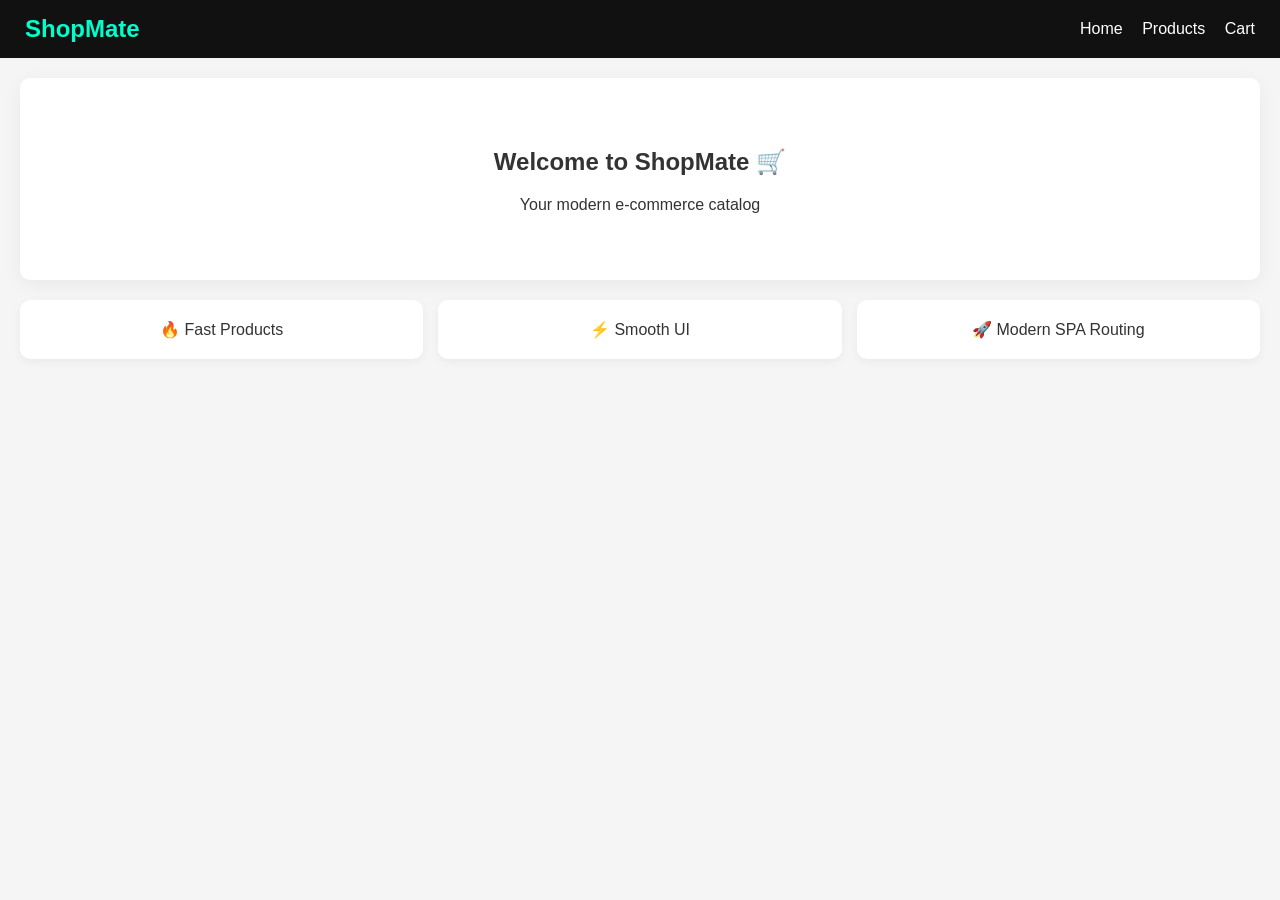
<file: frontend/index.html>
<!DOCTYPE html>
<html lang="en">
<head>
    <meta charset="UTF-8">
    <title>E-Commerce Capstone</title>
    <link rel="stylesheet" href="./css/style.css">
</head>
<body>

<nav class="navbar">
    <h2>ShopMate</h2>
    <div class="links">
        <a href="#/">Home</a>
        <a href="#/product">Products</a>
        <a href="#/cart">Cart</a>
    </div>
</nav>

<!-- SPA container -->
<div id="app"></div>

<script type="module" src="./js/app.js"></script>

</body>
</html>
</file>
<file: frontend/css/style.css>
/* =========================
   GLOBAL STYLES
========================= */

body {
  margin: 0;
  font-family: Arial, sans-serif;
  background: #f5f5f5;
  color: #333;
}

#app {
  padding: 20px;
}

/* =========================
   NAVBAR
========================= */

.navbar {
  display: flex;
  justify-content: space-between;
  align-items: center;
  padding: 15px 25px;
  background: #111;
  color: white;
  position: sticky;
  top: 0;
  z-index: 100;
}

.navbar h2 {
  color: #00ffcc;
  margin: 0;
}

.navbar a {
  color: white;
  margin-left: 15px;
  text-decoration: none;
  transition: 0.2s;
}

.navbar a:hover {
  color: #00ffcc;
}

/* =========================
   HOME PAGE
========================= */

.hero {
  text-align: center;
  padding: 50px;
  background: white;
  border-radius: 10px;
  box-shadow: 0 5px 20px rgba(0,0,0,0.05);
}

.features {
  display: flex;
  gap: 15px;
  margin-top: 20px;
  flex-wrap: wrap;
}

.card {
  flex: 1;
  min-width: 200px;
  padding: 20px;
  background: white;
  border-radius: 10px;
  text-align: center;
  box-shadow: 0 3px 10px rgba(0,0,0,0.05);
  transition: 0.3s;
}

.card:hover {
  transform: translateY(-5px);
}

/* =========================
   PRODUCT GRID
========================= */

.product-grid {
  display: grid;
  grid-template-columns: repeat(auto-fit, minmax(220px, 1fr));
  gap: 18px;
  margin-top: 20px;
}

/* =========================
   PRODUCT CARD
========================= */

.product-card {
  background: white;
  border-radius: 14px;
  overflow: hidden;
  box-shadow: 0 4px 15px rgba(0,0,0,0.08);
  transition: 0.25s ease;
  cursor: pointer;
}

.product-card:hover {
  transform: translateY(-6px);
  box-shadow: 0 10px 25px rgba(0,0,0,0.15);
}

.product-card img {
  width: 100%;
  height: 180px;
  object-fit: cover;
}

.product-card h3 {
  font-size: 16px;
  margin: 10px;
}

.product-card p {
  margin: 0 10px 12px;
  font-weight: bold;
  color: #1a8f3c;
}

/* =========================
   BUTTONS
========================= */

button {
  padding: 8px 12px;
  border: none;
  border-radius: 6px;
  cursor: pointer;
  background: #111;
  color: white;
  transition: 0.2s;
}

button:hover {
  transform: scale(1.05);
  background: #00ffcc;
  color: black;
}

/* =========================
   CART PAGE
========================= */

.cart-item {
  display: flex;
  justify-content: space-between;
  align-items: center;
  background: white;
  padding: 15px;
  margin: 10px 0;
  border-radius: 12px;
  box-shadow: 0 3px 10px rgba(0,0,0,0.08);
}

.cart-item img {
  width: 80px;
  border-radius: 8px;
}

.cart-actions {
  display: flex;
  align-items: center;
  gap: 8px;
}

.cart-actions button {
  padding: 5px 10px;
  font-size: 14px;
}

/* =========================
   INPUT (SEARCH BAR)
========================= */

input {
  width: 100%;
  max-width: 400px;
  padding: 10px;
  margin-top: 10px;
  border-radius: 8px;
  border: 1px solid #ccc;
  outline: none;
}

input:focus {
  border-color: #00ffcc;
  box-shadow: 0 0 5px rgba(0,255,204,0.5);
}

/* =========================
   SKELETON LOADING
========================= */

.skeleton {
  background: linear-gradient(90deg, #eee 25%, #f5f5f5 50%, #eee 75%);
  background-size: 200% 100%;
  animation: shimmer 1.2s infinite;
  border-radius: 10px;
}

@keyframes shimmer {
  0% { background-position: 200% 0; }
  100% { background-position: -200% 0; }
}

.skeleton-card {
  height: 260px;
  border-radius: 14px;
}

/* =========================
   RESPONSIVE DESIGN
========================= */

@media (max-width: 768px) {
  .features {
    flex-direction: column;
  }

  .navbar {
    flex-direction: column;
    gap: 10px;
  }

  .cart-item {
    flex-direction: column;
    align-items: flex-start;
    gap: 10px;
  }
}
</file>
